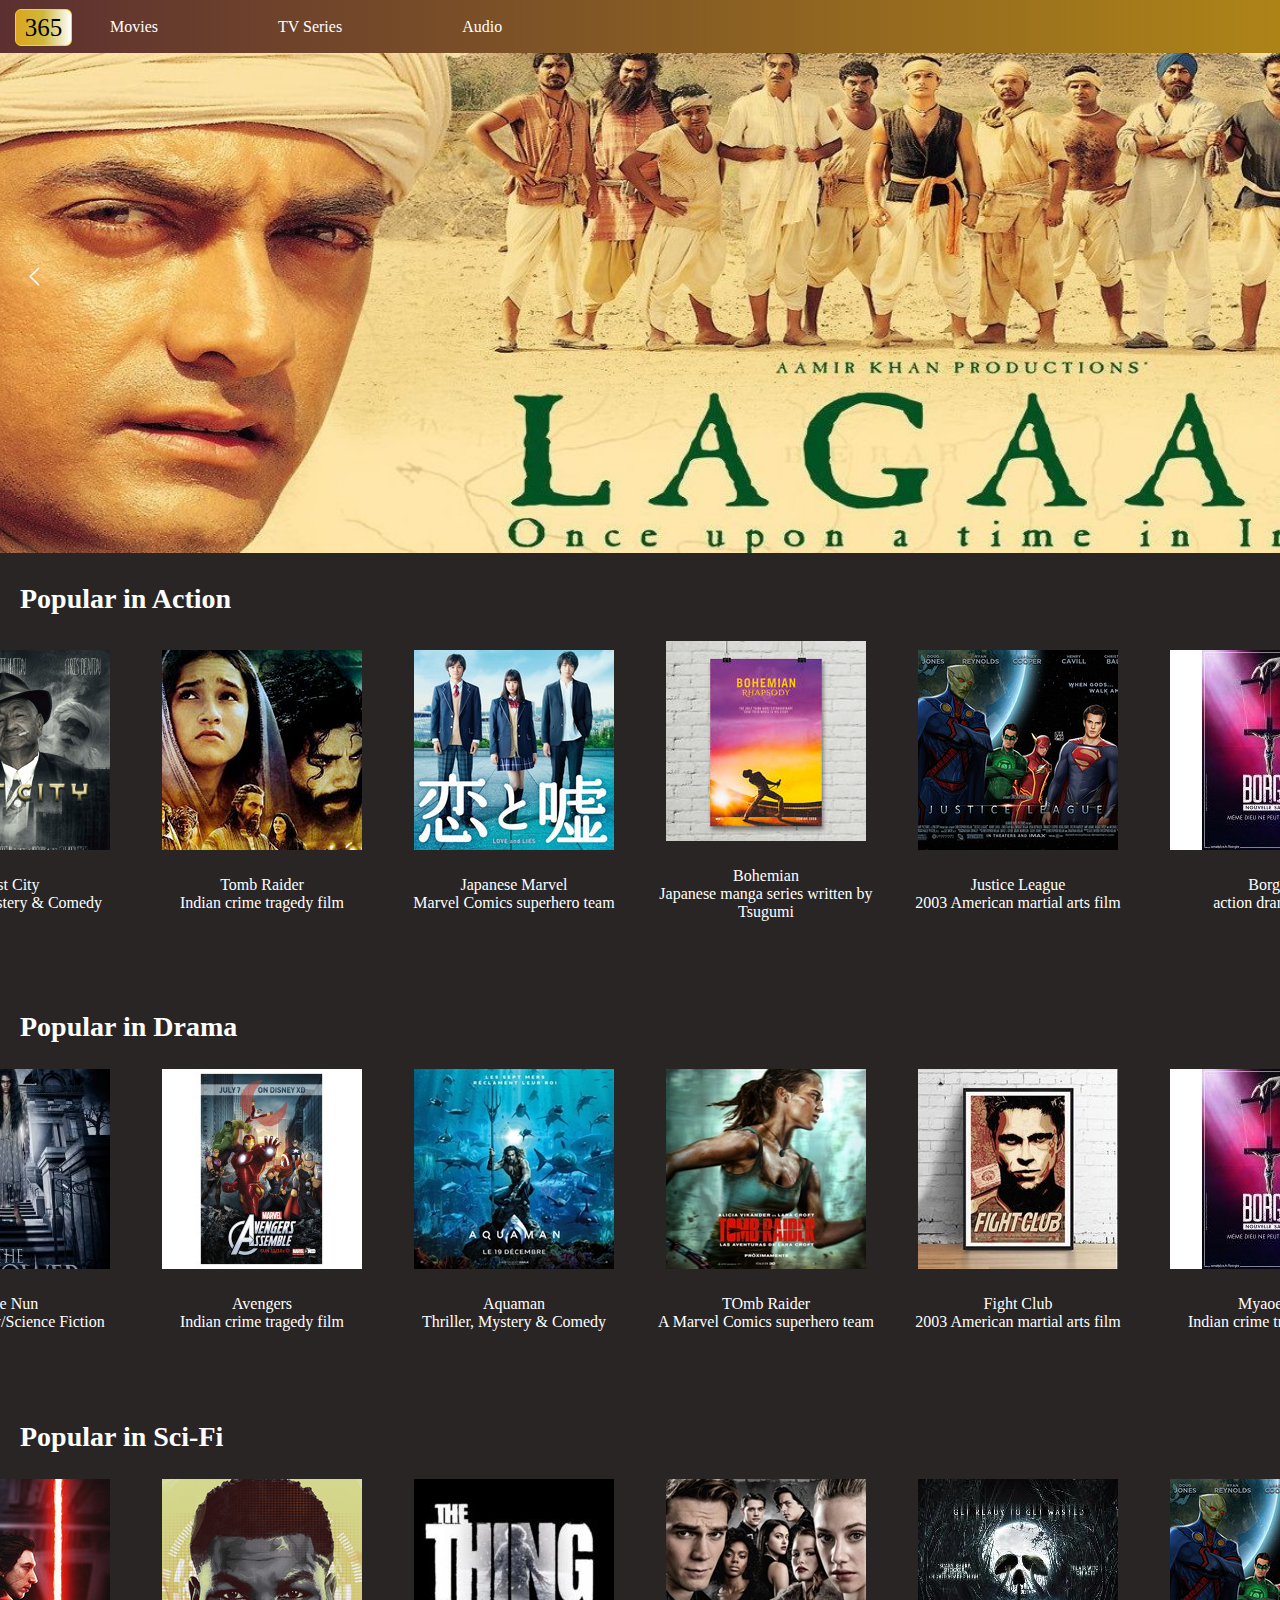
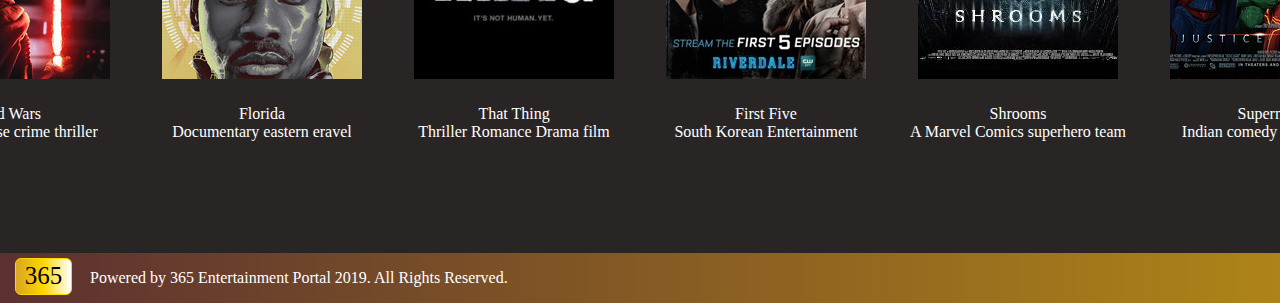
<file: index.html>
<!DOCTYPE html>
<html lang="en">
<head>
    <meta charset="UTF-8">
    <meta http-equiv="X-UA-Compatible" content="IE=edge">
    <meta name="viewport" content="width=device-width, initial-scale=1.0">
    <title>Document</title>
    <link rel="stylesheet" href="style.css">
</head>
<body>
    <nav>
        <ul>
            <li><a class="a1" href="C:/Users/laksh/OneDrive/Desktop/Suven Consultants Internship/Project-1/movies.html">Movies</a></li>
            <li><a class="a2" href="#">TV Series</a></li>
            <li><a class="a3" href="#">Audio</a></li>
        </ul>
        <div class="logo"><a style="color: black; text-decoration: none;" href="C:/Users/laksh/OneDrive/Desktop/Suven Consultants Internship/Project-1/index.html"> 365</a></div>
    </nav>
    <div id="gallerywrapper">
        <div id="gallery">
            <div id="pic1">
                <img src="Images/lagaan.jpg" height="500px" width="1550.3px" alt="Image 1">
                <a class="previous" href="#pic5">&lt;</a>
                <a class="next" href="#pic2">&gt;</a>
                <h3>Image 1</h3>
            </div>
            <div id="pic2">
                <img src="Images/special26.jpg" height="500px" width="1550.3px" alt="Image 2">
                <a class="previous" href="#pic1">&lt;</a>
                <a class="next" href="#pic3">&gt;</a>
                <h3>Image 2</h3>
            </div>
            <div id="pic3">
                <img src="Images/1920-london.jpg" height="500px" width="1550.3px" alt="Image 3">
                <a class="previous" href="#pic2">&lt;</a>
                <a class="next" href="#pic4">&gt;</a>
                <h3>Image 3</h3>
            </div>
            <div id="pic4">
                <img src="Images/yjhd.jpg" height="500px" width="1550.3px" alt="Image 4">
                <a class="previous" href="#pic3">&lt;</a>
                <a class="next" href="#pic5">&gt;</a>
                <h3>Image 4</h3>
            </div>
            <div id="pic5">
                <img src="Images/ranveerhudda.jpg" height="500px" width="1550.3px" alt="Image 5">
                <a class="previous" href="#pic4">&lt;</a>
                <a class="next" href="#pic1">&gt;</a>
                <h3>Image 5</h3>
            </div>
        </div>
    </div>
    <!-- <div class="maindiv"></div> -->
    <section>
        <h1>Popular in Action</h1>
        <div class="divI">
            <div class="div1"><img src="Images/last-city.jpg" alt="Last-city">Last City<br>Thriller, Mystery & Comedy </div>
            <div class="div2"><img src="Images/tomb-raider.jpg" alt="Tomb-raider">Tomb Raider <br>Indian crime tragedy film</div>
            <div class="div3"><img src="Images/japanese-marvel.jpg" alt="Japanese-marvel">Japanese Marvel <br> Marvel Comics superhero team</div>
            <div class="div4"><img src="Images/Bohemian.jpg" alt="Bohemian">Bohemian <br> Japanese manga series written by Tsugumi</div>
            <div class="div5"><img src="Images/justice-league.jpg" alt="Justice-league">Justice League <br> 2003 American martial arts film</div>
            <div class="div6"><img src="Images/Indian-action-drama.jpg" alt="Indian-action-drama">Borgia <br> action drama film</div>
        </div>

        <h2>Popular in Drama</h2>
        <div class="divII">
            <div class="div7"><img src="Images/The-nun.jpg" alt="The nun">The Nun <br> 2016 Fantasy/Science Fiction </div>
            <div class="div8"><img src="Images/avengers.jpg" alt="Avengers">Avengers <br> Indian crime tragedy film</div>
            <div class="div8"><img src="Images/Aquaman.jpg" alt="Aquaman">Aquaman <br> Thriller, Mystery & Comedy</div>
            <div class="div10"><img src="Images/TOmb Raider.jpg" alt="Tomb raider">TOmb Raider <br> A Marvel Comics superhero team</div>
            <div class="div11"><img src="Images/Fight Club.jpg" alt="Fight Club">Fight Club <br> 2003 American martial arts film</div>
            <div class="div12"><img src="Images/Indian-action-drama.jpg" alt="Indian-action-drama">Myaoekai <br> Indian crime tragedy film</div>
        </div>

        <h3>Popular in Sci-Fi</h3>
        <div class="divIII">
            <div class="div13"><img src="Images/Red Wars.jpg" alt="Red Wars">Red Wars<br> 2016 Chinese crime thriller </div>
            <div class="div14"><img src="Images/Florida.jpg" alt="Florida">Florida <br> Documentary eastern eravel</div>
            <div class="div15"><img src="Images/That thing.jpg" alt="That thing">That Thing <br> Thriller Romance Drama film</div>
            <div class="div16"><img src="Images/First Eve.jpg" alt="First Eve">First Five <br> South Korean Entertainment</div>
            <div class="div17"><img src="Images/Shrooms.jpg" alt="Shrooms">Shrooms <br> A Marvel Comics superhero team</div>
            <div class="div18"><img src="Images/Superman.jpg" alt="Superman">Superman <br> Indian comedy & Romance</div>
        </div>
    </section>
    <footer>
        Powered by 365 Entertainment Portal 2019. All Rights Reserved.
    </footer>
    <div class="logo1"><a style="color: black; text-decoration: none;" href="C:/Users/laksh/OneDrive/Desktop/Suven Consultants Internship/Project-1/index.html"> 365</a></div>
</body>
</html>
</file>
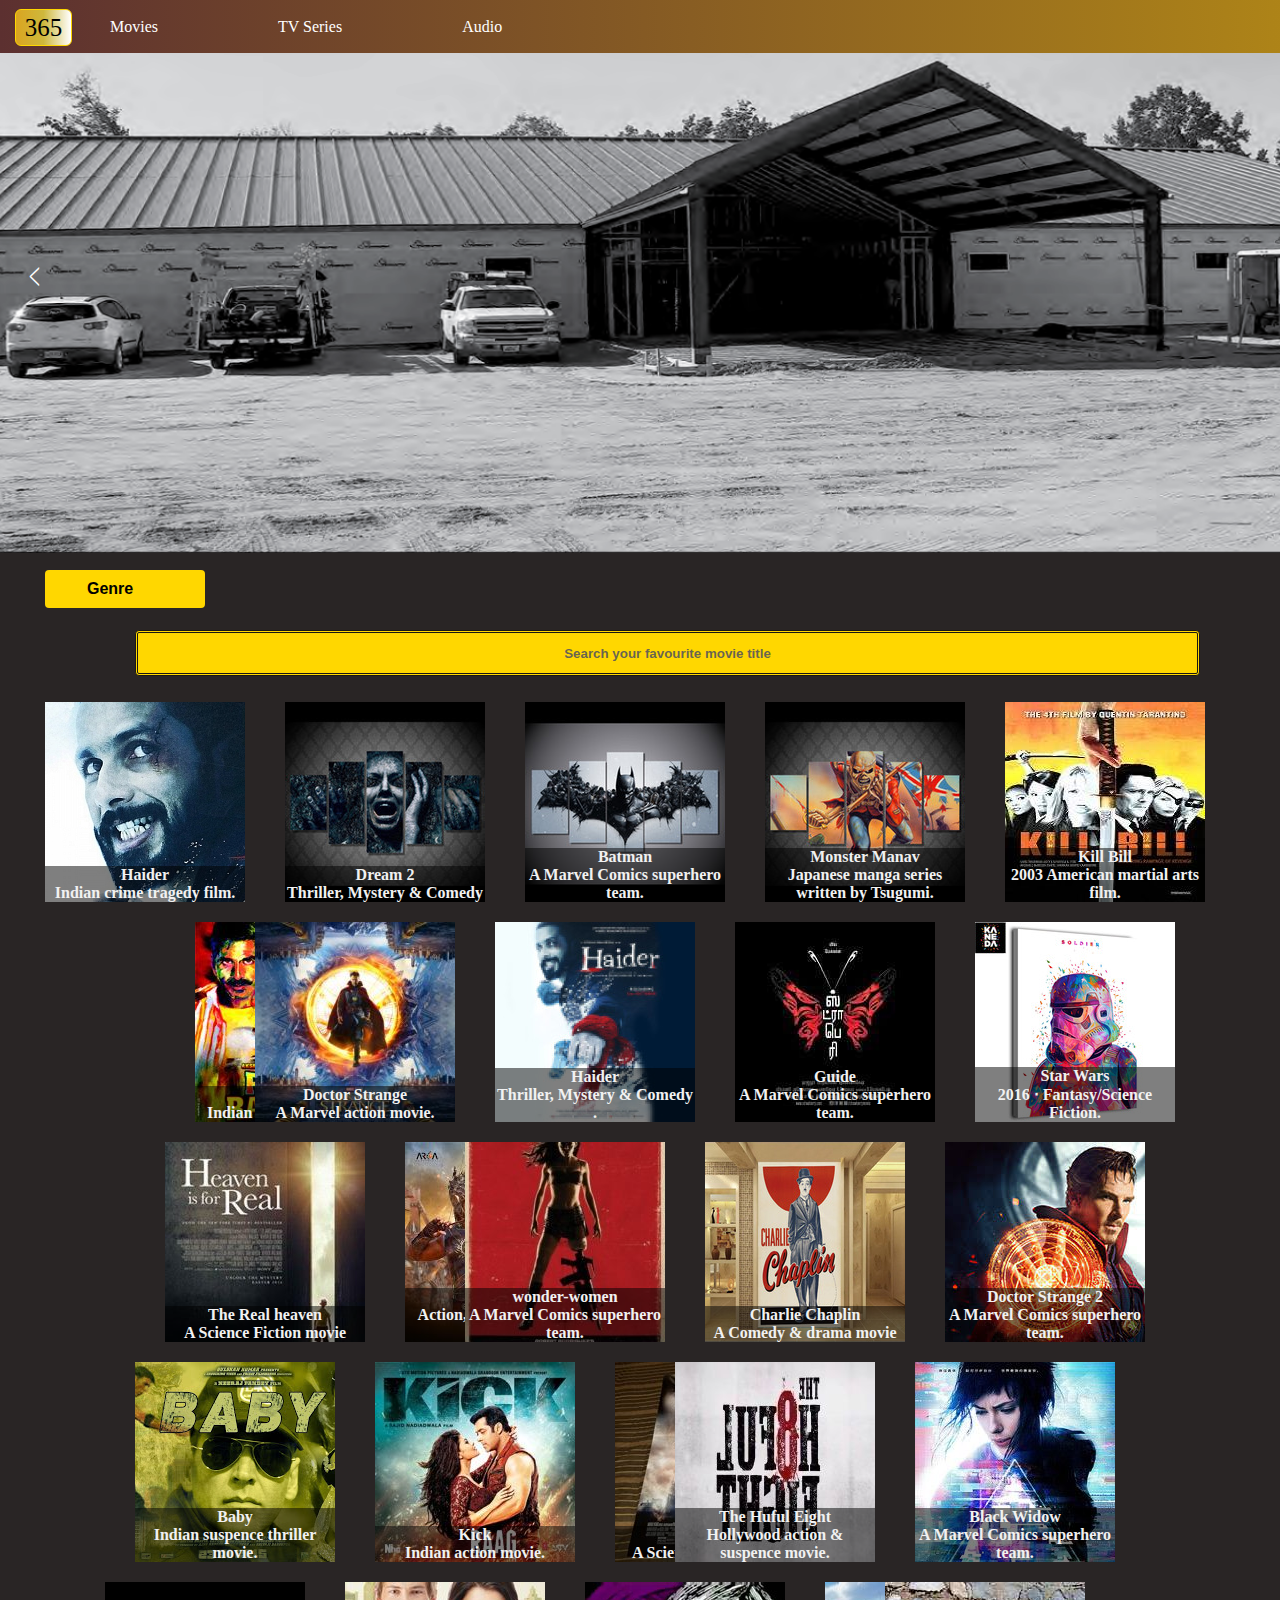
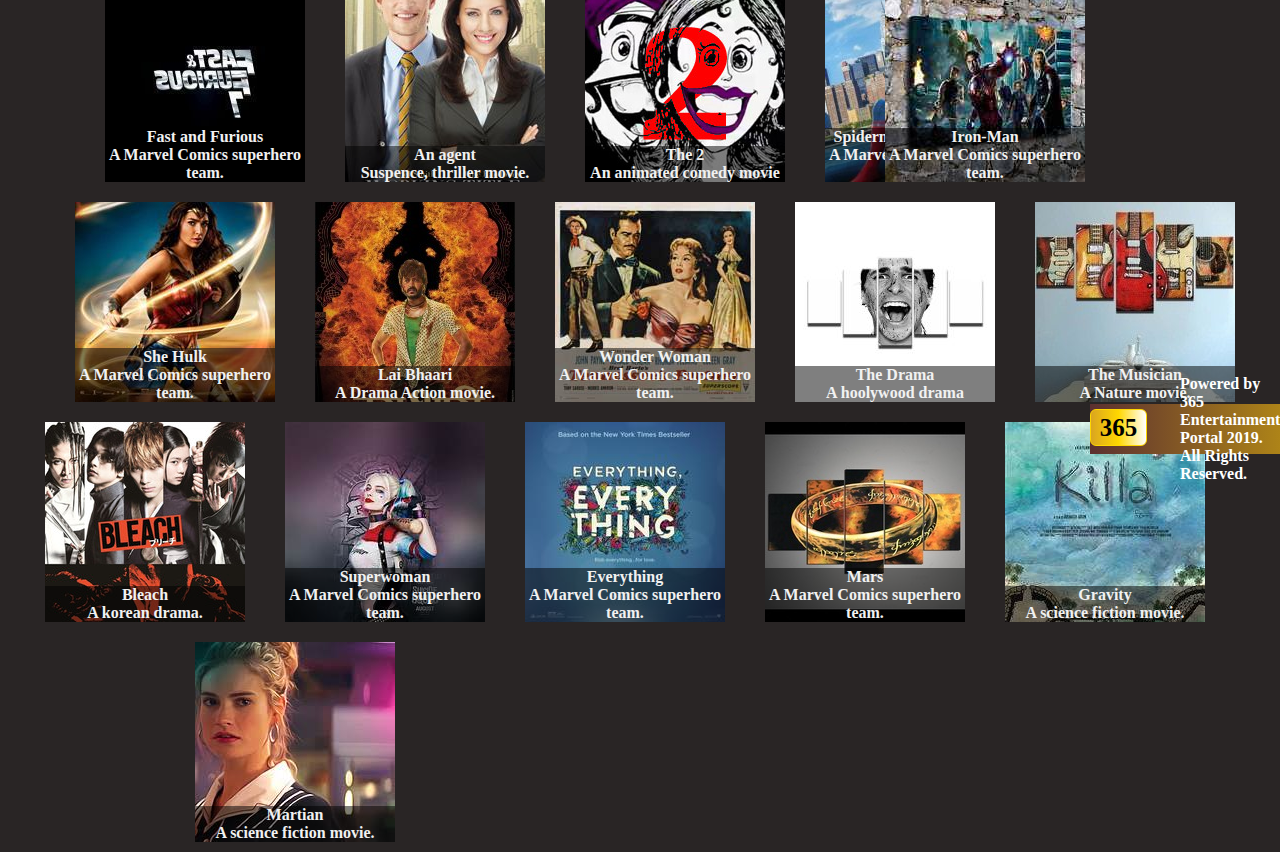
<file: movies.html>
<!DOCTYPE html>
<html lang="en">
<head>
    <meta charset="UTF-8">
    <meta http-equiv="X-UA-Compatible" content="IE=edge">
    <meta name="viewport" content="width=device-width, initial-scale=1.0">
    <title>Movies Section</title>
    <link rel="stylesheet" href="movies.css">
</head>
<body>
    <!-- NAV Section (Start) -->
    <nav>
        <ul>
            <li><a href="#">Movies</a></li>
            <li><a href="#">TV Series</a></li>
            <li><a href="#">Audio</a></li>
        </ul>
        <div class="logo"><a style="color: black; text-decoration: none;" href="C:/Users/laksh/OneDrive/Desktop/Suven Consultants Internship/Project-1/index.html"> 365</a></div>
    </nav>
    <!-- NAV Section (End) -->

    <!-- photo slider starting -->
    <div id="gallerywrapper">
        <div id="gallery">
            <div id="pic1">
                <img src="Images/house.jpg" height="500px" width="1550.3px" alt="Image 1">
                <a class="previous" href="#pic5">&lt;</a>
                <a class="next" href="#pic2">&gt;</a>
                <h3>Image 1</h3>
            </div>
            <div id="pic2">
                <img src="Images/realm-reborn.jpg" height="500px" width="1550.3px" alt="Image 2">
                <a class="previous" href="#pic1">&lt;</a>
                <a class="next" href="#pic3">&gt;</a>
                <h3>Image 2</h3>
            </div>
            <div id="pic3">
                <img src="Images/the-dark-knight.jpg" height="500px" width="1550.3px" alt="Image 3">
                <a class="previous" href="#pic2">&lt;</a>
                <a class="next" href="#pic4">&gt;</a>
                <h3>Image 3</h3>
            </div>
            <div id="pic4">
                <img src="Images/aquaman1.jpg" height="500px" width="1550.3px" alt="Image 4">
                <a class="previous" href="#pic3">&lt;</a>
                <a class="next" href="#pic5">&gt;</a>
                <h3>Image 4</h3>
            </div>
            <div id="pic5">
                <img src="Images/coffee.jpg" height="500px" width="1550.3px" alt="Image 5">
                <a class="previous" href="#pic4">&lt;</a>
                <a class="next" href="#pic1">&gt;</a>
                <h3>Image 5</h3>
            </div>
        </div>
    </div>
    <!-- photo slider Ends -->

    <!-- selection bar -->
    <br><br><br><br><br><b><br><br></br><br><br><br><br><br><br><br><br><br><br><br><br><br><br><br><br><br><br><br><br>
    <div class="dropdown">
        <button class="dropbtn"><span id="genreText">Genre</span><i class="fa fa-caret-down"></i></button>
        <div class="dropdown-content">
            <a onclick="getMediaPosters(this.text)">All</a>
            <a onclick="getMediaPosters(this.text)">Action</a>
            <a onclick="getMediaPosters(this.text)">Drama</a>
            <a onclick="getMediaPosters(this.text)">Sci-Fi</a>
        </div>
    </div>
    <div class="search-container">
        <form onsubmit="javascript: false;">
            <input type="text" class="input-medium search-query" placeholder="Search your favourite movie title" name="search" oninput="updateResults()">

            <div class="search-container-button">
            </div>

        </form>
    </div>

    <div id="media-carousel-container">


        <div id="media-holder-action">

            <div id="image-container-action">
                <div class="movies-action">
                    <div class="media-carousel-movies">
                        <img class="img1" src="Images/haider.jpg" alt="media carousel" width=200 height=200 />
                        <div class="overlay1"><b class="movie-title">Haider</b><br/>Indian crime tragedy film.</div>
                    </div>
                    <div class="media-carousel-movies">
                        <img class="img2" src="Images/dream2.jpg" alt="media carousel" width=200 height=200 />
                        <div class="overlay2"><b class="movie-title">Dream 2</b><br/>Thriller, Mystery & Comedy </div>
                    </div>
                    <div class="media-carousel-movies">
                        <img class="img3" src="Images/batman.jpg" alt="media carousel" width=200 height=200 />
                        <div class="overlay3"><b class="movie-title">Batman</b><br/>A Marvel Comics superhero team.</div>
                    </div>
                    <div class="media-carousel-movies">
                        <img class="img4" src="Images/monster-manav.jpg" alt="media carousel" width=200 height=200 />
                        <div class="overlay4"><b class="movie-title">Monster Manav</b><br/>Japanese manga series written by Tsugumi.</div>
                    </div>
                    <div class="media-carousel-movies">
                        <img class="img5" src="Images/kill-bill.jpg" alt="media carousel" width=200 height=200 />
                        <div class="overlay5"><b class="movie-title">Kill Bill</b><br/>2003 American martial arts film.</div>
                    </div>
                    <div class="media-carousel-movies">
                        <img class="img6" src="Images/rowdy.jpg" alt="media carousel" width=200 height=200 />
                        <div class="overlay6"><b class="movie-title">Rowdy</b><br/>Indian action drama film.</div>
                    </div>
                </div>

                <div class="movies-drama">
                    <div class="media-carousel-movies">
                        <img class="img7" src="Images/Agnipath.jpg" alt="media carousel" width=200 height=200 />
                        <div class="overlay7"><b class="movie-title">Doctor Strange</b><br/>A Marvel action movie.</div>
                    </div>
                    <div class="media-carousel-movies">
                        <img class="img8" src="Images/ankhein.jpg" alt="media carousel" width=200 height=200 />
                        <div class="overlay8"><b class="movie-title">Haider</b><br/>Thriller, Mystery & Comedy .</div>
                    </div>
                    <div class="media-carousel-movies">
                        <img class="img9" src="Images/guide.jpg" alt="media carousel" width=200 height=200 />
                        <div class="overlay9"><b class="movie-title">Guide</b><br/>A Marvel Comics superhero team.</div>
                    </div>
                    <div class="media-carousel-movies">
                        <img class="img10" src="Images/deewar.jpg" alt="media carousel" width=200 height=200 />
                        <div class="overlay10"><b class="movie-title">Star Wars</b><br/>2016 ‧ Fantasy/Science Fiction.</div>
                    </div>
                    <div class="media-carousel-movies">
                        <img class="img11" src="Images/sholay.jpg" alt="media carousel" width=200 height=200 />
                        <div class="overlay11"><b class="movie-title">The Real heaven</b><br/>A Science Fiction movie</div>
                    </div>
                    <div class="media-carousel-movies">
                        <img class="img12" src="Images/k3g.jpg" alt="media carousel" width=200 height=200 />
                        <div class="overlay12"><b class="movie-title">Bahubali</b><br/>Action,thriller &suspense movie </div>
                    </div>
                    <div class="media-carousel-movies">
                        <img class="img13" src="Images/shaurya.jpg" alt="media carousel" width=200 height=200 />
                        <div class="overlay13"><b class="movie-title">wonder-women</b><br/>A Marvel Comics superhero team.</div>
                    </div>
                    <div class="media-carousel-movies">
                        <img class="img14" src="Images/cheeni-kam.jpg" alt="media carousel" width=200 height=200 />
                        <div class="overlay14"><b class="movie-title">Charlie Chaplin</b><br/>A Comedy & drama movie</div>
                    </div>
                    <div class="media-carousel-movies">
                        <img class="img15" src="Images/ishq-vishq.jpg" alt="media carousel" width=200 height=200 />
                        <div class="overlay15"><b class="movie-title">Doctor Strange 2</b><br/>A Marvel Comics superhero team.</div>
                    </div>
                    <div class="media-carousel-movies">
                        <img class="img16" src="Images/padmavat.jpg" alt="media carousel" width=200 height=200 />
                        <div class="overlay16"><b class="movie-title">Baby</b><br/>Indian suspence thriller movie.</div>
                    </div>
                    <div class="media-carousel-movies">
                        <img class="img17" src="Images/kai-po-che.jpg" alt="media carousel" width=200 height=200 />
                        <div class="overlay17"><b class="movie-title">Kick</b><br/>Indian action movie.</div>
                    </div>
                    <div class="media-carousel-movies">
                        <img class="img18" src="Images/rabata.jpg" alt="media carousel" width=200 height=200 />
                        <div class="overlay18"><b class="movie-title">Mummy</b><br/>A Science Fiction movie.</div>
                    </div>
                </div>

                <div class="movies-scifi">
                    <div class="media-carousel-movies">
                        <img class="img19" src="Images/intersteller.jpg" alt="media carousel" width=200 height=200 />
                        <div class="overlay19"><b class="movie-title">The Huful Eight</b><br/>Hollywood action & suspence movie.</div>
                    </div>
                    <div class="media-carousel-movies">
                        <img class="img20" src="Images/star-wars.jpg" alt="media carousel" width=200 height=200 />
                        <div class="overlay20"><b class="movie-title">Black Widow</b><br/>A Marvel Comics superhero team.</div>
                    </div>
                    <div class="media-carousel-movies">
                        <img class="img21" src="Images/thor.jpg" alt="media carousel" width=200 height=200 />
                        <div class="overlay21"><b class="movie-title">Fast and Furious</b><br/>A Marvel Comics superhero team.</div>
                    </div>
                    <div class="media-carousel-movies">
                        <img class="img22" src="Images/captain-america.jpg" alt="media carousel" width=200 height=200 />
                        <div class="overlay22"><b class="movie-title">An agent</b><br/>Suspence, thriller movie.</div>
                    </div>
                    <div class="media-carousel-movies">
                        <img class="img23" src="Images/x-men.jpg" alt="media carousel" width=200 height=200 />
                        <div class="overlay23"><b class="movie-title">The 2</b><br/>An animated comedy movie</div>
                    </div>

                    <div class="media-carousel-movies">
                        <img class="img24" src="Images/black-widow.jpg" alt="media carousel" width=200 height=200 />
                        <div class="overlay24"><b class="movie-title">Spiderman Far from home</b><br/>A Marvel Comics superhero team.</div>
                    </div>
                    <div class="media-carousel-movies">
                        <img class="img25" src="Images/iron-man.jpg" alt="media carousel" width=200 height=200 />
                        <div class="overlay25"><b class="movie-title">Iron-Man</b><br/>A Marvel Comics superhero team.</div>
                    </div>
                    <div class="media-carousel-movies">
                        <img class="img26" src="Images/hulk.jpg" alt="media carousel" width=200 height=200 />
                        <div class="overlay26"><b class="movie-title">She Hulk</b><br/>A Marvel Comics superhero team.</div>
                    </div>
                    <div class="media-carousel-movies">
                        <img class="img27" src="Images/captain-marvel.jpg" alt="media carousel" width=200 height=200 />
                        <div class="overlay27"><b class="movie-title">Lai Bhaari</b><br/>A Drama Action movie.</div>
                    </div>
                    <div class="media-carousel-movies">
                        <img class="img28" src="Images/wonder-women.jpg" alt="media carousel" width=200 height=200 />
                        <div class="overlay28"><b class="movie-title">Wonder Woman</b><br/>A Marvel Comics superhero team.</div>
                    </div>
                    <div class="media-carousel-movies">
                        <img class="img29" src="Images/batwoman.jpg" alt="media carousel" width=200 height=200 />
                        <div class="overlay29"><b class="movie-title">The Drama</b><br/>A hoolywood drama</div>
                    </div>
                    <div class="media-carousel-movies">
                        <img class="img30" src="Images/batman1.jpg" alt="media carousel" width=200 height=200 />
                        <div class="overlay30"><b class="movie-title">The Musician</b><br/>A Nature movie.</div>
                    </div>
                    <div class="media-carousel-movies">
                        <img class="img31" src="Images/superman1.jpg" alt="media carousel" width=200 height=200 />
                        <div class="overlay31"><b class="movie-title">Bleach</b><br/>A korean drama.</div>
                    </div>
                    <div class="media-carousel-movies">
                        <img class="img32" src="Images/superwoman.jpg" alt="media carousel" width=200 height=200 />
                        <div class="overlay32"><b class="movie-title">Superwoman</b><br/>A Marvel Comics superhero team.</div>
                    </div>
                    <div class="media-carousel-movies">
                        <img class="img33" src="Images/doctor-strange.jpg" alt="media carousel" width=200 height=200 />
                        <div class="overlay33"><b class="movie-title">Everything</b><br/>A Marvel Comics superhero team.</div>
                    </div>
                    <div class="media-carousel-movies">
                        <img class="img34" src="Images/mars.jpg" alt="media carousel" width=200 height=200 />
                        <div class="overlay34"><b class="movie-title">Mars</b><br/>A Marvel Comics superhero team.</div>
                    </div>
                    <div class="media-carousel-movies">
                        <img class="img35" src="Images/gravity.jpg" alt="media carousel" width=200 height=200 />
                        <div class="overlay35"><b class="movie-title">Gravity</b><br/>A science fiction movie.</div>
                    </div>
                    <div class="media-carousel-movies">
                        <img class="img36" src="Images/martain.jpg" alt="media carousel" width=200 height=200 />
                        <div class="overlay36"><b class="movie-title">Martian</b><br/>A science fiction movie.</div>
                    </div>

                </div>
            </div>
        </div>


    </div>
</div>

</div>
<footer>
    Powered by 365 Entertainment Portal 2019. All Rights Reserved.
</footer>
<div class="logo1"><a style="color: black; text-decoration: none;" href="C:/Users/laksh/OneDrive/Desktop/Suven Consultants Internship/Project-1/index.html"> 365</a></div>

<script>
        
        var movieTitle;    
        var currentGenre = "Genre";
        var slideIndex = [1,1];
                        showSlides(1, 0);
                
                        function plusSlides(n, no) {
                                showSlides(slideIndex[no] += n, no);
                        }
                
                        function showSlides(n, no) {                        
                                var x = document.getElementsByClassName("slides");

                                if (n > x.length) {slideIndex[no] = 1}    
                                
                                if (n < 1) {slideIndex[no] = x.length}
                                
                                for (var i = 0; i < x.length; i++) {
                                        x[i].style.display = "none";  
                                }
                                
                                x[slideIndex[no]-1].style.display = "block";  
                        }
        
        function showNoResultsText(totalcount){
                
                if(totalcount == 0){
                        document.getElementById("no-results").style.display="block";
                        console.log('totalcount in showNoResultsText' + totalcount);
                }
                else    {
                        document.getElementById("no-results").style.display="none";
                }
                
        }


                function updateResults() {
                var query = document.getElementsByClassName('search-query')[0].value.trim().toLowerCase(); 
                var counter = 0;                                                           

                if(currentGenre == 'All'|| currentGenre == 'Genre'){
                        movieTitle = document.getElementsByClassName('movie-title');
                }
                if(currentGenre == 'Action'){
                        movieTitle = document.getElementsByClassName('movies-action')[0].getElementsByClassName('movie-title');
                }
                if(currentGenre == 'Drama'){
                        movieTitle = document.getElementsByClassName('movies-drama')[0].getElementsByClassName('movie-title');                                
                }
                if(currentGenre == 'Sci-Fi'){
                        movieTitle = document.getElementsByClassName('movies-scifi')[0].getElementsByClassName('movie-title');                        
                }


                for(var name=0; name< movieTitle.length; name++){
                    var compareMovieTitles = movieTitle[name].innerHTML.toLowerCase();
                
                        if(compareMovieTitles.indexOf(query) === -1){
                                movieTitle[name].closest('div.media-carousel-movies').style.display="none";                                                        
                        }
                        else {
                                movieTitle[name].closest('div.media-carousel-movies').style.display="block";
                                counter++;
                        }                    
                }

                showNoResultsText(counter);                
        }

                /* When the user clicks on the button, toggle between hiding and showing the dropdown content */
                function toggleGenreList() {
                        document.getElementById("dropdown-content").classList.toggle("show");                        
                }

                // Close the dropdown if the user clicks outside of it
                window.onclick = function(e) {
                        
                        if (!e.target.matches('#dropbtn')) {                

                                var dropdownContent = document.getElementById("dropdown-content");
                        
                                if (dropdownContent.classList.contains('show')) {
                                        dropdownContent.classList.remove('show');
                                }
                        }
                }

                function getMediaPosters(selectedGenre){
                        var countMovies = 0; 
                        var mediaCarouselMovies;            
                        currentGenre = selectedGenre;                                              
                        document.getElementById("genreText").innerHTML = selectedGenre;

                        if(selectedGenre == 'All'){
                            document.getElementsByClassName('movies-action')[0].style.display="block";    
                            document.getElementsByClassName('movies-action')[0].style.display="block";
                            document.getElementsByClassName('movies-drama')[0].style.display="block";
                            document.getElementsByClassName('movies-scifi')[0].style.display="block";  
                            mediaCarouselMovies = document.getElementsByClassName("media-carousel-movies");                             
                        }
                        if(selectedGenre == 'Action'){
                            document.getElementsByClassName('movies-action')[0].style.display="block";
                            document.getElementsByClassName('movies-drama')[0].style.display="none";
                            document.getElementsByClassName('movies-scifi')[0].style.display="none";
                            mediaCarouselMovies = document.getElementsByClassName('movies-action')[0].getElementsByClassName("media-carousel-movies");                           
                        }
                        if(selectedGenre == 'Drama'){
                            document.getElementsByClassName('movies-action')[0].style.display="none";
                            document.getElementsByClassName('movies-drama')[0].style.display="block";                            
                            document.getElementsByClassName('movies-scifi')[0].style.display="none"; 
                            mediaCarouselMovies = document.getElementsByClassName('movies-drama')[0].getElementsByClassName("media-carousel-movies");                               
                        }
                        if(selectedGenre == 'Sci-Fi'){
                            document.getElementsByClassName('movies-action')[0].style.display="none";
                            document.getElementsByClassName('movies-drama')[0].style.display="none";
                            document.getElementsByClassName('movies-scifi')[0].style.display="block";
                            mediaCarouselMovies = document.getElementsByClassName('movies-scifi')[0].getElementsByClassName("media-carousel-movies");
                        }                        

                        
                                var mediaCarouselMoviesCount = mediaCarouselMovies.length;
                                
                                for(var count = 0; count<mediaCarouselMoviesCount; count++){
                                        if(mediaCarouselMovies[count].style.display == "block")
                                                countMovies++;
                                }
                                console.log(countMovies);                                
                        
                                showNoResultsText(countMovies);
                }
        
        </script> 
</body>
</html>
</file>
<file: style.css>
*{
    padding: 0;
    margin: 0;
}
ul {
    list-style-type: none;
    margin: 0;
    padding: 0;
    overflow: hidden;
    background: linear-gradient(to right, rgb(92, 48, 48), gold, green);
    background-size: 400% 400%;
    animation: change 23s ease-in-out infinite;
  }
  @keyframes change{
      0%{
          background-position: 0 50%;
      }
      50%{
        background-position: 100% 50%;
    }
    100%{
        background-position: 0 50%;
    }
  }
li{
    float: left;
}
li a{
    display: block;
    color: white;
    text-align: center;
    padding: 18px 10px;
    text-decoration: none;
    margin-left: 100px;
}
.logo{
    height: 35px;
    width: 55px;
    border-radius: 6px;
    border: 1px solid gold;
    background: linear-gradient(to right, goldenrod, rgb(206, 184, 60), white);
    display: flex;
    text-align: center;
    justify-content: center;
    align-items: center;
    margin-top: -45px;
    margin-left: 15px;
    font-size: 25px;
}
#gallerywrapper {
    margin-top: -8.1px;
    width:1528px;
    height:500px;
    position: absolute;
    transform: translate(-2%, -2%);
} 

#gallerywrapper #gallery {
    position:absolute;
    left:0;
    top:0;
    height:525px;
    width:1550px;
    overflow:hidden;
    text-align:center;
} 

#gallerywrapper #gallery div {
    width:140px;
    padding-top: 25px;
    position:relative;
} 

#gallerywrapper #gallery div img {
    clear:both; 
    display:block; 
    margin:0 auto; 
    border:0;
} 

#gallerywrapper #gallery div h3 {
    padding:10px 0 0 0; 
    margin:0; 
    font-size:18px;
} 

#gallerywrapper #gallery div p {
    padding:5px 0; 
    margin:0; 
    font-size:250px; 
    line-height:18px;
    margin-top: -200px;
    overflow: visible;
} 

#gallery .previous{ 
    display:inline;
    float:left;
    position: absolute;
    margin-left:-20px;
    text-decoration:none;
    margin-top: -300px;
    font-size: 40px;
    transform: scale(.5, 1);
    color: #fff;
    height: 42px;
    width: 30px;
} 

#gallery .next{
    display:inline;
    float:left;
    position: absolute;
    margin-left: 1430px;
    text-decoration:none;
    margin-top: -300px;
    font-size: 40px;
    transform: scale(.5, 1);
    color: #fff;
    height: 42px;
    width: 30px;
}
.next:hover{
    background-color: #000;
    color: white;
    height: 42px;
    width: 30px;
}
.previous:hover{
    background-color: #000;
    color: white;
    height: 42px;
    width: 30px;
}
section{
    background-color: rgb(41, 37, 37);
    height: 1300px;
    margin-top: 506.5px;
}
h1{
    font-size: 28px;
    color: white;
    padding-top: 30px;
    padding-left: 20px;
}
section img{
    float: left;
    padding: 26px;
}
.divI{
    display: flex;
    align-items: center;
    justify-content: center;
    text-align: center;
    color: white;
}
h2{
    font-size: 28px;
    color: white;
    padding-top: 90px;
    padding-left: 20px;
}
.divII{
    display: flex;
    align-items: center;
    justify-content: center;
    text-align: center;
    color: white;
}
h3{
    font-size: 28px;
    color: white;
    padding-top: 90px;
    padding-left: 20px;
}
.divIII{
    display: flex;
    align-items: center;
    justify-content: center;
    text-align: center;
    color: white;
}
.logo1{
    height: 35px; 
    width: 55px;
    border-radius: 6px;
    border: 1px solid gold;
    background: linear-gradient(to right, goldenrod, gold, white);
    display: flex;
    text-align: center;
    justify-content: center;
    align-items: center; 
    margin-top: -45px;
    margin-left: 15px;
    font-size: 25px;
}
footer{
    background: linear-gradient(to right, rgb(92, 48, 48), gold, green);
    height: 50px;
    display: flex;
    text-align: left;
    justify-content: left;
    align-items: center;
    padding-left: 90px;
    color: white;
    animation: change 23s ease-in-out infinite;
    background-size: 400% 400%;
}
@media only screen and (max-width:850px){
    nav{
        padding: 0;
        width: 1000px;
    }
    .logo{
        position: absolute;
        top: 53px;
        left: 10px;
    }
    ul{
        flex-direction: column;
        width: 100%;
        height: 50px;
        justify-content: center;
        background: linear-gradient(to right, rgb(92, 48, 48), gold, green);
        background-size: 400% 400%;
    }
    #gallerywrapper{
        top: 44px;
    }
    #gallerywrapper #gallery{
        width: 1030px;
    }
}
</file>
<file: movies.css>
*{
    padding: 0;
    margin: 0;
}
body{
    background-color: rgb(41, 37, 37);
}
/* nav bar */
ul {
    list-style-type: none;
    margin: 0;
    padding: 0;
    overflow: hidden;
    background: linear-gradient(to right, rgb(92, 48, 48), gold, green);
    background-size: 400% 400%;
    animation: change 23s ease-in-out infinite;
  }
  @keyframes change{
      0%{
          background-position: 0 50%;
      }
      50%{
        background-position: 100% 50%;
    }
    100%{
        background-position: 0 50%;
    }
  }
li{
    float: left;
}
li a{
    display: block;
    color: white;
    text-align: center;
    padding: 18px 10px;
    text-decoration: none;
    margin-left: 100px;
}
.logo{
    height: 35px;
    width: 55px;
    border-radius: 6px;
    border: 1px solid gold;
    background: linear-gradient(to right, goldenrod, rgb(206, 184, 60), white);
    display: flex;
    text-align: center;
    justify-content: center;
    align-items: center;
    margin-top: -45px;
    margin-left: 15px;
    font-size: 25px;
}
/* ending - nav bar */

/* photo slider */
#gallerywrapper {
    margin-top: -8.1px;
    width:1528px;
    height:500px;
    position: absolute;
    transform: translate(-2%, -2%);
} 

#gallerywrapper #gallery {
    position:absolute;
    left:0;
    top:0;
    height:525px;
    width:1550px;
    overflow:hidden;
    text-align:center;
} 

#gallerywrapper #gallery div {
    width:140px;
    padding-top: 25px;
    position:relative;
} 

#gallerywrapper #gallery div img {
    clear:both; 
    display:block; 
    margin:0 auto; 
    border:0;
} 

#gallerywrapper #gallery div h3 {
    padding:10px 0 0 0; 
    margin:0; 
    font-size:18px;
} 

#gallerywrapper #gallery div p {
    padding:5px 0; 
    margin:0; 
    font-size:250px; 
    line-height:18px;
    margin-top: -200px;
    overflow: visible;
} 

#gallery .previous{ 
    display:inline;
    float:left;
    position: absolute;
    margin-left:-20px;
    text-decoration:none;
    margin-top: -300px;
    font-size: 40px;
    transform: scale(.5, 1);
    color: #fff;
    height: 42px;
    width: 30px;
} 

#gallery .next{
    display:inline;
    float:left;
    position: absolute;
    margin-left: 1430px;
    text-decoration:none;
    margin-top: -300px;
    font-size: 40px;
    transform: scale(.5, 1);
    color: #fff;
    height: 42px;
    width: 30px;
}
.next:hover{
    background-color: #000;
    color: white;
    height: 42px;
    width: 30px;
}
.previous:hover{
    background-color: #000;
    color: white;
    height: 42px;
    width: 30px;
}
/* close - photo slider */

.search-container {
    float: right;
    padding: 16px 0px 16px 16px;
    margin: 0px 25px 0px 25px;
}

.search-container button {
    float: right;
    padding: 6px 10px;
    margin-top: 8px;
    margin-right: 16px;
    background: #b5bbfd;
    font-size: 20px;
    border: none;
    cursor: pointer;
}

.fa-search:before {
    color: rgb(0, 0, 0);
    border: none;
    outline: none;
}

.fa-search:active {
    border: none;
    outline: none;
    border: 0;
    outline: 0 !important;
}

.search-container-button button {
    float: right;
    padding: 6px 10px;
    margin-right: 15px;
    background: gold;
    font-size: 20px;
    border: none;
    cursor: pointer;
    right: 38px;
    margin-left: 0px;
    margin-top: -40px;
    margin-bottom: 0px;
    position: absolute;
    font-weight: bolder;
    height: 40px;
}

.search-container-button button {
    border: 0px;
    border-radius: 0px;
    outline: none !important;
}
.slides {
    display: none;
}

.slides img {
    vertical-align: middle;
    width: 100%;
    height: 526px;
}

/* Slideshow container */

.slideshow-container {
    max-width: 1350px;
    position: relative;
}
.body-content {
    margin: 40px;
}

.dropdown-container {
    margin: 40px 0px;
}

.dropdown {
    position: relative;
    display: inline-block;
}

.dropdown .dropbtn {
    cursor: pointer;
    font-size: 16px;
    border: none;
    outline: none;
    padding: 5px 42px;
    margin: 20px 5px 5px 45px;
    width: 160px;
    height: 38px;
    background-color: gold;
    font-weight: bolder;
    text-align: left;
    font-family: -apple-system, BlinkMacSystemFont, 'Segoe UI', Roboto, Oxygen, Ubuntu, Cantarell, 'Open Sans', 'Helvetica Neue', sans-serif;
    border-radius: 4px;
}

.fa {
    float: right;
}

.navbar a:hover,
.dropdown:hover #dropbtn,
.dropbtn:focus {
    background-color: rgba(255, 217, 0, 0.856);
}

.dropdown-content {
    display: none;
    position: absolute;
    background-color: #f9f9f9;
    min-width: 160px;
    box-shadow: 0px 8px 16px 0px rgba(0, 0, 0, 0.2);
    z-index: 1;
    left: 45px;
    background-color: rgb(255, 217, 0)
}

.dropdown-content a {
    float: none;
    color: black;
    padding: 12px 16px;
    text-decoration: none;
    display: block;
    text-align: left;
    font-family: -apple-system, BlinkMacSystemFont, 'Segoe UI', Roboto, Oxygen, Ubuntu, Cantarell, 'Open Sans', 'Helvetica Neue', sans-serif;
    border-radius: 2px;
    font-weight: bolder;
    font-size: 14px;
}

.dropdown-content a:hover {
    background-color: #ddd;
}

.show {
    display: block !important;
}

.hide {
    display: none !important;
}

#media-carousel-container {
    margin: 10px 40px 40px 40px;
}

#media-holder-action,
#media-holder-drama,
#media-holder-scifi {
    clear: both;
}

.popular-heading {
    border-bottom: 1px solid #11121b;
}

#image-container-action,
#image-container-drama,
#image-container-scifi {
    height: 250px;
}

.media-carousel,
.media-carousel-movies {
    position: relative;
    width: 200px;
    height: 200px;
    margin: 10px 5px;
    float: left;
}
.overlay1 {
    position: absolute;
    bottom: 0;
    background: rgb(0, 0, 0);
    background: rgba(0, 0, 0, 0.5);
    color: #f1f1f1;
    width: 100%;
    text-align: center;
}
.overlay2 {
    position: absolute;
    bottom: 0;
    background: rgb(0, 0, 0);
    background: rgba(0, 0, 0, 0.5);
    color: #f1f1f1;
    width: 100%;
    text-align: center;
}
.overlay3 {
    position: absolute;
    bottom: 0;
    background: rgb(0, 0, 0);
    background: rgba(0, 0, 0, 0.5);
    color: #f1f1f1;
    width: 100%;
    text-align: center;
}
.overlay4 {
    position: absolute;
    bottom: 0;
    background: rgb(0, 0, 0);
    background: rgba(0, 0, 0, 0.5);
    color: #f1f1f1;
    width: 100%;
    text-align: center;
}
.overlay5 {
    position: absolute;
    bottom: 0;
    background: rgb(0, 0, 0);
    background: rgba(0, 0, 0, 0.5);
    color: #f1f1f1;
    width: 100%;
    text-align: center;
}
.overlay6 {
    position: absolute;
    bottom: 0;
    background: rgb(0, 0, 0);
    background: rgba(0, 0, 0, 0.5);
    color: #f1f1f1;
    width: 100%;
    text-align: center;
}
.overlay7 {
    position: absolute;
    bottom: 0;
    background: rgb(0, 0, 0);
    background: rgba(0, 0, 0, 0.5);
    color: #f1f1f1;
    width: 100%;
    text-align: center;
}
.overlay8 {
    position: absolute;
    bottom: 0;
    background: rgb(0, 0, 0);
    background: rgba(0, 0, 0, 0.5);
    color: #f1f1f1;
    width: 100%;
    text-align: center;
}
.overlay9 {
    position: absolute;
    bottom: 0;
    background: rgb(0, 0, 0);
    /* Fallback color */
    background: rgba(0, 0, 0, 0.5);
    /* Black background with 0.5 opacity */
    color: #f1f1f1;
    width: 100%;
    text-align: center;
}
.overlay10 {
    position: absolute;
    bottom: 0;
    background: rgb(0, 0, 0);
    /* Fallback color */
    background: rgba(0, 0, 0, 0.5);
    /* Black background with 0.5 opacity */
    color: #f1f1f1;
    width: 100%;
    text-align: center;
}
.overlay11 {
    position: absolute;
    bottom: 0;
    background: rgb(0, 0, 0);
    background: rgba(0, 0, 0, 0.5);
    color: #f1f1f1;
    width: 100%;
    text-align: center;
}
.overlay12 {
    position: absolute;
    bottom: 0;
    background: rgb(0, 0, 0);
    /* Fallback color */
    background: rgba(0, 0, 0, 0.5);
    /* Black background with 0.5 opacity */
    color: #f1f1f1;
    width: 100%;
    text-align: center;
}
.overlay13 {
    position: absolute;
    bottom: 0;
    background: rgb(0, 0, 0);
    /* Fallback color */
    background: rgba(0, 0, 0, 0.5);
    /* Black background with 0.5 opacity */
    color: #f1f1f1;
    width: 100%;
    text-align: center;
}
.overlay14 {
    position: absolute;
    bottom: 0;
    background: rgb(0, 0, 0);
    /* Fallback color */
    background: rgba(0, 0, 0, 0.5);
    /* Black background with 0.5 opacity */
    color: #f1f1f1;
    width: 100%;
    text-align: center;
}
.overlay15 {
    position: absolute;
    bottom: 0;
    background: rgb(0, 0, 0);
    /* Fallback color */
    background: rgba(0, 0, 0, 0.5);
    /* Black background with 0.5 opacity */
    color: #f1f1f1;
    width: 100%;
    text-align: center;
}
.overlay16 {
    position: absolute;
    bottom: 0;
    background: rgb(0, 0, 0);
    /* Fallback color */
    background: rgba(0, 0, 0, 0.5);
    /* Black background with 0.5 opacity */
    color: #f1f1f1;
    width: 100%;
    text-align: center;
}
.overlay17 {
    position: absolute;
    bottom: 0;
    background: rgb(0, 0, 0);
    /* Fallback color */
    background: rgba(0, 0, 0, 0.5);
    /* Black background with 0.5 opacity */
    color: #f1f1f1;
    width: 100%;
    text-align: center;
}
.overlay18 {
    position: absolute;
    bottom: 0;
    background: rgb(0, 0, 0);
    /* Fallback color */
    background: rgba(0, 0, 0, 0.5);
    /* Black background with 0.5 opacity */
    color: #f1f1f1;
    width: 100%;
    text-align: center;
}
.overlay19 {
    position: absolute;
    bottom: 0;
    background: rgb(0, 0, 0);
    /* Fallback color */
    background: rgba(0, 0, 0, 0.5);
    /* Black background with 0.5 opacity */
    color: #f1f1f1;
    width: 100%;
    text-align: center;
}
.overlay20 {
    position: absolute;
    bottom: 0;
    background: rgb(0, 0, 0);
    /* Fallback color */
    background: rgba(0, 0, 0, 0.5);
    /* Black background with 0.5 opacity */
    color: #f1f1f1;
    width: 100%;
    text-align: center;
}
.overlay21 {
    position: absolute;
    bottom: 0;
    background: rgb(0, 0, 0);
    /* Fallback color */
    background: rgba(0, 0, 0, 0.5);
    /* Black background with 0.5 opacity */
    color: #f1f1f1;
    width: 100%;
    text-align: center;
}
.overlay22 {
    position: absolute;
    bottom: 0;
    background: rgb(0, 0, 0);
    /* Fallback color */
    background: rgba(0, 0, 0, 0.5);
    /* Black background with 0.5 opacity */
    color: #f1f1f1;
    width: 100%;
    text-align: center;
}
.overlay23 {
    position: absolute;
    bottom: 0;
    background: rgb(0, 0, 0);
    /* Fallback color */
    background: rgba(0, 0, 0, 0.5);
    /* Black background with 0.5 opacity */
    color: #f1f1f1;
    width: 100%;
    text-align: center;
}
.overlay24 {
    position: absolute;
    bottom: 0;
    background: rgb(0, 0, 0);
    /* Fallback color */
    background: rgba(0, 0, 0, 0.5);
    /* Black background with 0.5 opacity */
    color: #f1f1f1;
    width: 100%;
    text-align: center;
}
.overlay25 {
    position: absolute;
    bottom: 0;
    background: rgb(0, 0, 0);
    /* Fallback color */
    background: rgba(0, 0, 0, 0.5);
    /* Black background with 0.5 opacity */
    color: #f1f1f1;
    width: 100%;
    text-align: center;
}
.overlay26 {
    position: absolute;
    bottom: 0;
    background: rgb(0, 0, 0);
    /* Fallback color */
    background: rgba(0, 0, 0, 0.5);
    /* Black background with 0.5 opacity */
    color: #f1f1f1;
    width: 100%;
    text-align: center;
}
.overlay27 {
    position: absolute;
    bottom: 0;
    background: rgb(0, 0, 0);
    /* Fallback color */
    background: rgba(0, 0, 0, 0.5);
    /* Black background with 0.5 opacity */
    color: #f1f1f1;
    width: 100%;
    text-align: center;
}
.overlay28 {
    position: absolute;
    bottom: 0;
    background: rgb(0, 0, 0);
    /* Fallback color */
    background: rgba(0, 0, 0, 0.5);
    /* Black background with 0.5 opacity */
    color: #f1f1f1;
    width: 100%;
    text-align: center;
}
.overlay29 {
    position: absolute;
    bottom: 0;
    background: rgb(0, 0, 0);
    /* Fallback color */
    background: rgba(0, 0, 0, 0.5);
    /* Black background with 0.5 opacity */
    color: #f1f1f1;
    width: 100%;
    text-align: center;
}
.overlay30 {
    position: absolute;
    bottom: 0;
    background: rgb(0, 0, 0);
    /* Fallback color */
    background: rgba(0, 0, 0, 0.5);
    /* Black background with 0.5 opacity */
    color: #f1f1f1;
    width: 100%;
    text-align: center;
}
.overlay31 {
    position: absolute;
    bottom: 0;
    background: rgb(0, 0, 0);
    /* Fallback color */
    background: rgba(0, 0, 0, 0.5);
    /* Black background with 0.5 opacity */
    color: #f1f1f1;
    width: 100%;
    text-align: center;
}
.overlay32 {
    position: absolute;
    bottom: 0;
    background: rgb(0, 0, 0);
    /* Fallback color */
    background: rgba(0, 0, 0, 0.5);
    /* Black background with 0.5 opacity */
    color: #f1f1f1;
    width: 100%;
    text-align: center;
}
.overlay33 {
    position: absolute;
    bottom: 0;
    background: rgb(0, 0, 0);
    /* Fallback color */
    background: rgba(0, 0, 0, 0.5);
    /* Black background with 0.5 opacity */
    color: #f1f1f1;
    width: 100%;
    text-align: center;
}
.overlay34 {
    position: absolute;
    bottom: 0;
    background: rgb(0, 0, 0);
    /* Fallback color */
    background: rgba(0, 0, 0, 0.5);
    /* Black background with 0.5 opacity */
    color: #f1f1f1;
    width: 100%;
    text-align: center;
}
.overlay35 {
    position: absolute;
    bottom: 0;
    background: rgb(0, 0, 0);
    /* Fallback color */
    background: rgba(0, 0, 0, 0.5);
    /* Black background with 0.5 opacity */
    color: #f1f1f1;
    width: 100%;
    text-align: center;
}
.overlay36 {
    position: absolute;
    bottom: 0;
    background: rgb(0, 0, 0);
    /* Fallback color */
    background: rgba(0, 0, 0, 0.5);
    /* Black background with 0.5 opacity */
    color: #f1f1f1;
    width: 100%;
    text-align: center;
}

#no-results {
    display: none;
    text-align: center;
    color: white;
    font-family: -apple-system, BlinkMacSystemFont, 'Segoe UI', Roboto, Oxygen, Ubuntu, Cantarell, 'Open Sans', 'Helvetica Neue', sans-serif;
    font-weight: bolder;
    font-size: 25px;
    margin-top: -160px;
}
footer {
    position: relative;
    margin-top: 83% !important;
    height: 76px;
}

.copyright {
    position: absolute;
    padding: 2px 0px 20px 0px;
    z-index: 2;
    width: 622px;
}

.copyright .links {
    margin-left: 25px;
}

.copyright .text {
    margin-top: 28px;
    color: rgb(63, 63, 63);
    font-family: 'Montserrat', sans-serif;
}

.copyright .logo {
    width: 62px;
    height: 40px;
    float: left;
    border-radius: 6px;
    box-shadow: 0 4px 8px 0 rgba(0, 0, 0, 0.2), 0 6px 20px 0 rgba(0, 0, 0, 0.19);
}

form {
    float: right;
}

input.input-medium.search-query {
    margin-top: 1px;
    height: 40px;
    margin-right: 55px;
    ;
    border: rgb(24, 23, 21);
    border-radius: 4px;
    border-style: double;
    width: 1059px;
    position: relative;
    background-color: gold;
    font-family: -apple-system, BlinkMacSystemFont, 'Segoe UI', Roboto, Oxygen, Ubuntu, Cantarell, 'Open Sans', 'Helvetica Neue', sans-serif;
    text-align: center;
}

::placeholder {
    /* Chrome, Firefox, Opera, Safari 10.1+ */
    color: rgba(90, 89, 89, 0.904);
    font-weight: bolder;
    font-family: -apple-system, BlinkMacSystemFont, 'Segoe UI', Roboto, Oxygen, Ubuntu, Cantarell, 'Open Sans', 'Helvetica Neue', sans-serif;
}
.dropdown {
    position: relative;
    display: inline-block;
}

.dropdown-content {
    display: none;
    position: absolute;
    background-color: #f1f1f1 !important;
    min-width: 160px;
    box-shadow: 0px 8px 16px 0px rgba(0, 0, 0, 0.2);
    z-index: 1;
}

.dropdown-content a {
    color: black;
    padding: 12px 16px;
    text-decoration: none;
    display: block;
}

.dropdown-content a:hover {
    background-color: gold;
}

.dropdown:hover .dropdown-content {
    display: block;
}
.img2{
    margin-left: 30px;
}
.img3{
    margin-left: 60px;
}
.img4{
    margin-left: 90px;
}
.img5{
    margin-left: 120px;
}
.img6{
    margin-left: 150px;
}
.img8{
    margin-left: 30px;
}
.img9{
    margin-left: 60px;
}
.img10{
    margin-left: 90px;
}
.img11{
    margin-left: 120px;
}
.img12{
    margin-left: 150px;
}
.img14{
    margin-left: 30px;
}
.img15{
    margin-left: 60px;
}
.img16{
    margin-left: 90px;
}
.img17{
    margin-left: 120px;
}
.img18{
    margin-left: 150px;
}
.img20{
    margin-left: 30px;
}
.img21{
    margin-left: 60px;
}
.img22{
    margin-left: 90px;
}
.img23{
    margin-left: 120px;
}
.img24{
    margin-left: 150px;
}
.img26{
    margin-left: 30px;
}
.img27{
    margin-left: 60px;
}
.img28{
    margin-left: 90px;
}
.img29{
    margin-left: 120px;
}
.img30{
    margin-left: 150px;
}
.img32{
    margin-left: 30px;
}
.img33{
    margin-left: 60px;
}
.img34{
    margin-left: 90px;
}
.img35{
    margin-left: 120px;
}
.img36{
    margin-left: 150px;
}
.overlay1{
    margin-left: 0px;
}
.overlay2{
    margin-left: 30px;
}
.overlay3{
    margin-left: 60px;
}
.overlay4{
    margin-left: 90px;
}
.overlay5{
    margin-left: 120px;
}
.overlay6{
    margin-left: 150px;
}
.overlay8{
    margin-left: 30px;
}
.overlay9{
    margin-left: 60px;
}
.overlay10{
    margin-left: 90px;
}
.overlay11{
    margin-left: 120px;
}
.overlay12{
    margin-left: 150px;
}
.overlay14{
    margin-left: 30px;
}
.overlay15{
    margin-left: 60px;
}
.overlay16{
    margin-left: 90px;
}
.overlay17{
    margin-left: 120px;
}
.overlay18{
    margin-left: 150px;
}
.overlay20{
    margin-left: 30px;
}
.overlay21{
    margin-left: 60px;
}
.overlay22{
    margin-left: 90px;
}
.overlay23{
    margin-left: 120px;
}
.overlay24{
    margin-left: 150px;
}
.overlay26{
    margin-left: 30px;
}
.overlay27{
    margin-left: 60px;
}
.overlay28{
    margin-left: 90px;
}
.overlay29{
    margin-left: 120px;
}
.overlay30{
    margin-left: 150px;
}
.overlay32{
    margin-left: 30px;
}
.overlay33{
    margin-left: 60px;
}
.overlay34{
    margin-left: 90px;
}
.overlay35{
    margin-left: 120px;
}
.overlay36{
    margin-left: 150px;
}
footer{
    background: linear-gradient(to right, rgb(92, 48, 48), gold, green);
    height: 50px;
    display: flex;
    text-align: left;
    justify-content: left;
    align-items: center;
    padding-left: 90px;
    color: white;
    animation: change 23s ease-in-out infinite;
    background-size: 400% 400%;
}
.logo1{
    height: 35px; 
    width: 55px;
    border-radius: 6px;
    border: 1px solid gold;
    background: linear-gradient(to right, goldenrod, gold, white);
    display: flex;
    position: relative;
    text-align: center;
    justify-content: center;
    align-items: center; 
    margin-top: -45px;
    margin-left: 15px;
    font-size: 25px;
}
</file>
